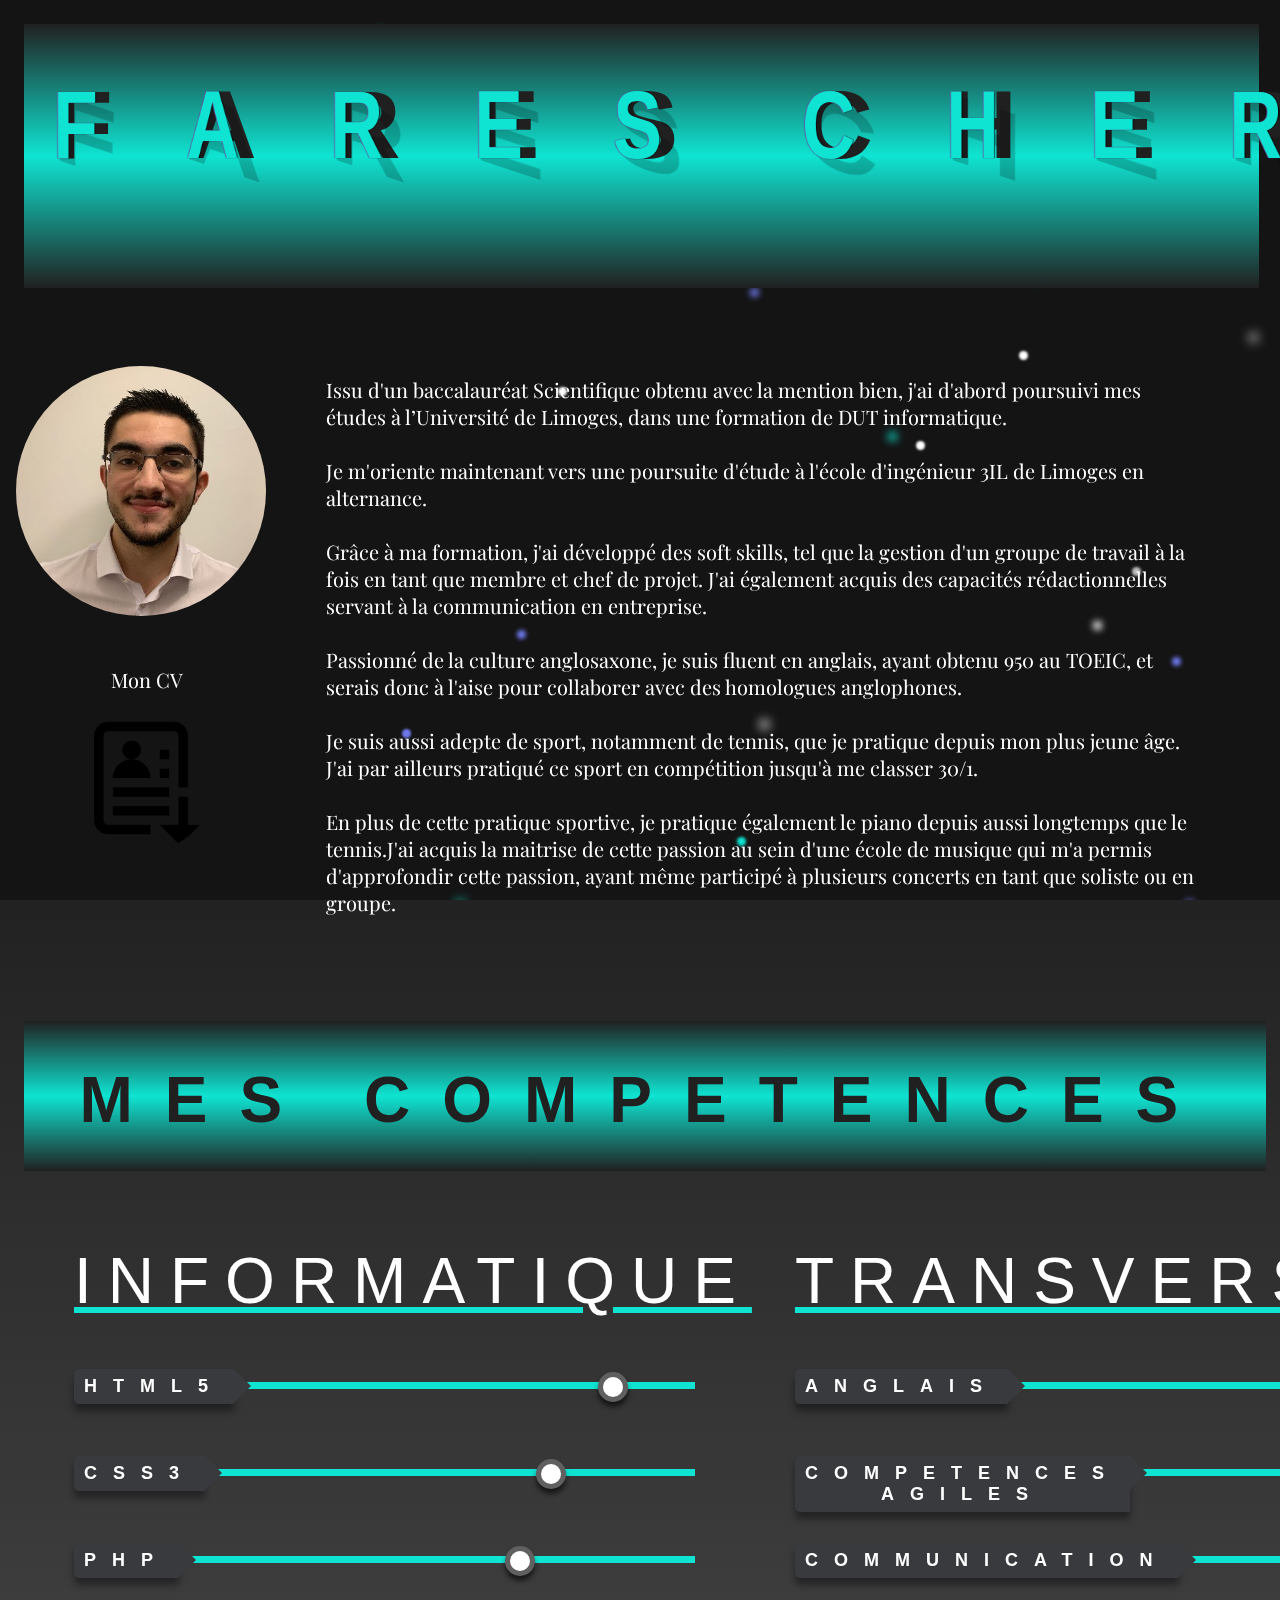
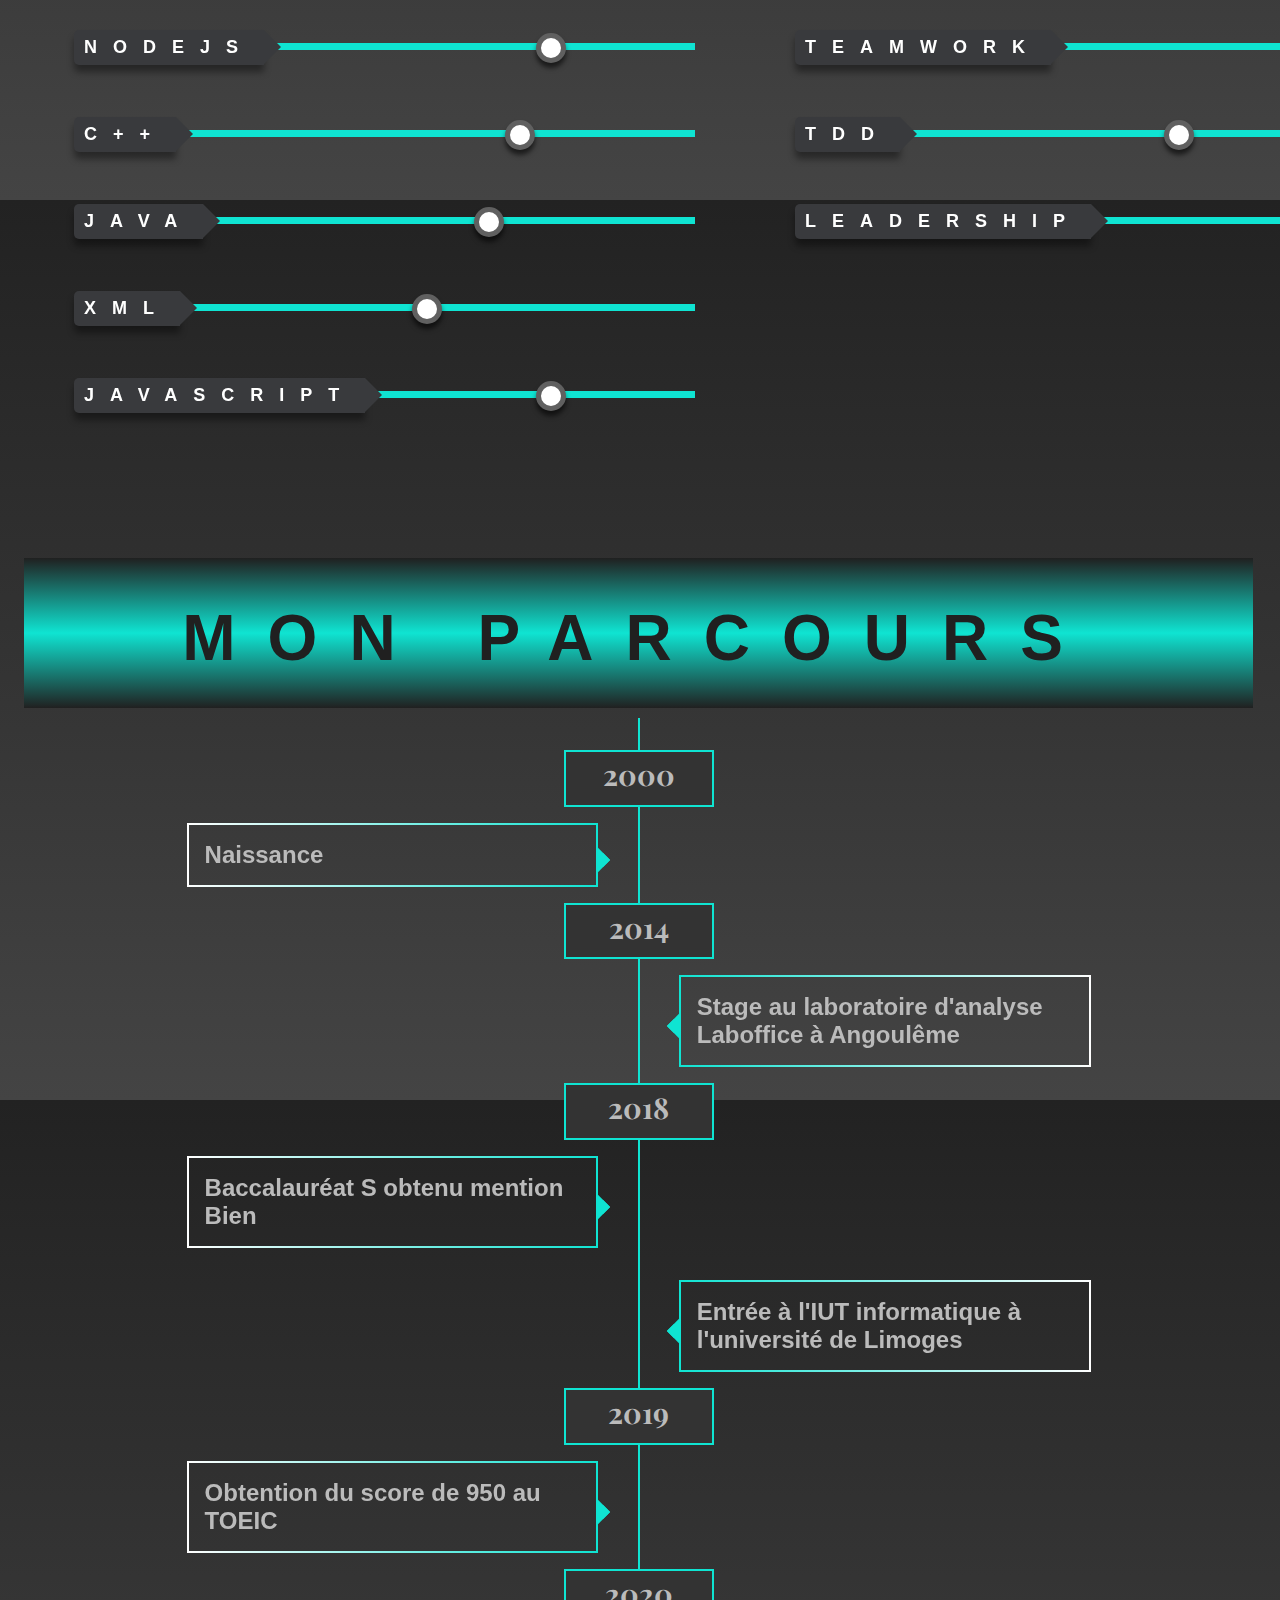
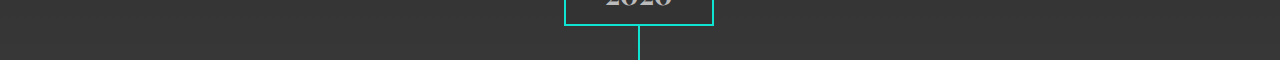
<file: page/presentation.html>
<html>
<link rel="stylesheet" type="text/css" href="presentation.css" />
<link href="https://fonts.googleapis.com/css?family=Playfair+Display&display=swap" rel="stylesheet">

<body>




  <div class="background">
     <span></span>
     <span></span>
     <span></span>
     <span></span>
     <span></span>
     <span></span>
     <span></span>
     <span></span>
     <span></span>
     <span></span>
     <span></span>
     <span></span>
     <span></span>
     <span></span>
     <span></span>
     <span></span>
     <span></span>
     <span></span>
     <span></span>
     <span></span>
     <span></span>
     <span></span>
     <span></span>
     <span></span>
  </div>

    <div class= 'container'>
      <div class="container_content">
        <div class="container_content_inner">

          <div class="title">
<h1 class="ml15">
  <p aria-label="CodePen">
    <nobr>
  <span data-text="F">F</span>
  <span data-text="A">A</span>
  <span data-text="R">R</span>
  <span data-text="E">E</span>
  <span data-text="S">S</span>
  <span data-text=""> </span>
  <span data-text="C">C</span>
  <span data-text="H">H</span>
  <span data-text="E">E</span>
  <span data-text="R">R</span>
  <span data-text="I">I</span>
  <span data-text="F">F</span>
</nobr>
</p>

</h1>


          </div>

        </div>
      </div>
       <div class="container_outer_img">
         <div class="img-inner"></div>
       </div>
    </div>

    <div class="overlay"></div>




  <div class="presentation">
    <div id="container"></div>

    <div class="pho">
    <img src="../image/photo.jpg" width="250px" height="250px">
    <div>
      <p><nobr> Mon CV </nobr></p>
      <div class="cvo">
    <a href=../image/C.V.pdf ><img src="../image/CV.png" width="150px" height="150px"></a>
  </div>
  </div>
    <div class='console-container'><span id='text'></span><div class='console-underscore' id='console'></div></div>
  </div>
    <div class="texte">
      <p>Issu d'un baccalauréat Scientifique obtenu avec la mention bien, j'ai d'abord poursuivi mes études à l’Université de Limoges, dans une formation de DUT informatique. <br><br>Je m'oriente maintenant vers une poursuite d'étude à l'école d'ingénieur 3IL de Limoges en alternance.<br><br>
       Grâce à ma formation, j'ai développé des soft skills, tel que la gestion d'un groupe de travail à la fois en tant que membre et chef de projet. J'ai également acquis des capacités rédactionnelles servant à la communication en entreprise.<br><br>Passionné de la culture anglosaxone, je suis fluent en anglais, ayant obtenu 950 au TOEIC, et serais donc à l'aise pour collaborer avec des homologues anglophones.
       <br><br>Je suis aussi adepte de sport, notamment de tennis, que je pratique depuis mon plus jeune âge. J'ai par ailleurs pratiqué ce sport en compétition jusqu'à me classer 30/1.
     <br><br> En plus de cette pratique sportive, je pratique également le piano depuis aussi longtemps que le tennis.J'ai acquis la maitrise de cette passion au sein d'une école de musique qui m'a permis d'approfondir cette passion, ayant même participé à plusieurs concerts en tant que soliste ou en groupe.</p>

    </div>

  </div>



<div class="gauche">
<h1>MES COMPETENCES</h1>
<div class="competence">


<div class="technique">
  <p class="titre">INFORMATIQUE</p>

  <div class="col-md-6">
      <div class="progress orange">
          <h3 class="progress-title">HTML5</h3>
          <div class="progress-bar" style="margin-left: 25%;width:65%; background:#21da9a;">
          </div>
      </div>

      <div class="progress blue">
          <h3 class="progress-title">CSS3</h3>
          <div class="progress-bar" style="width:80%; background:#ff1170;">
          </div>
      </div>

      <div class="progress grey">
          <h3 class="progress-title">PHP</h3>
          <div class="progress-bar" style="width:75%; background:#ff1170;">
          </div>
      </div>

      <div class="progress lime">
          <h3 class="progress-title">NODEJS</h3>
          <div class="progress-bar" style="width:80%; background:#ff1170;">
          </div>
      </div>

      <div class="progress c">
          <h3 class="progress-title">C++</h3>
          <div class="progress-bar" style="width:75%; background:#ff1170;">
          </div>
      </div>

      <div class="progress red">
          <h3 class="progress-title">JAVA</h3>
          <div class="progress-bar" style="width:70%; background:#ff1170;">
          </div>
      </div>

      <div class="progress or">
          <h3 class="progress-title">XML</h3>
          <div class="progress-bar" style="width:60%; background:#ff1170;">
          </div>
      </div>

      <div class="progress or">
          <h3 class="progress-title">JAVASCRIPT</h3>
          <div class="progress-bar" style="width:80%; background:#ff1170;">
          </div>
      </div>
  </div>


</div>

<div class="transversale">
  <p class="titre">TRANSVERSALE</p>

        <div class="col-md-6">
            <div class="progress red">
                <h3 class="progress-title">ANGLAIS</h3>
                <div class="progress-bar" style="margin-left: 25%;width:65%; background:#21da9a;">
                </div>
            </div>

            <div class="progress blue">
                <h3 class="progress-title">COMPETENCES<br> AGILES</h3>
                <div class="progress-bar" style="width:87%; background:#ff1170;">
                </div>
            </div>

            <div class="progress red">
                <h3 class="progress-title">COMMUNICATION</h3>
                <div class="progress-bar" style="margin-left: 25%;width:65%; background:#21da9a;">
                </div>
            </div>

            <div class="progress blue">
                <h3 class="progress-title">TEAMWORK</h3>
                <div class="progress-bar" style="width:87%; background:#ff1170;">
                </div>
            </div>

            <div class="progress blue">
                <h3 class="progress-title">TDD</h3>
                <div class="progress-bar" style="width:65%; background:#ff1170;">
                </div>
            </div>

            <div class="progress blue">
                <h3 class="progress-title">LEADERSHIP</h3>
                <div class="progress-bar" style="width:85%; background:#ff1170;">
                </div>
            </div>
        </div>

</div>
</div>




</div>
<div class="trans"><h1>Mon parcours</h1>

  <div class="timeline">

    <h2 class="timeline__item timeline__item--year">2000</h2>

    <div class="timeline__item">
      <h3 class="timeline__title">Naissance</h3>
    </div>

    <h2 class="timeline__item timeline__item--year">2014</h2>
    <div class="timeline__item">
      <h3 class="timeline__title">Stage au laboratoire d'analyse Laboffice à Angoulême</h3>
    </div>

    <h2 class="timeline__item timeline__item--year">2018</h2>

    <div class="timeline__item">
      <h3 class="timeline__title">Baccalauréat S obtenu mention Bien</h3>

    </div>

    <div class="timeline__item">
      <h3 class="timeline__title">Entrée à l'IUT informatique à l'université de Limoges</h3>
    </div>

    <h2 class="timeline__item timeline__item--year">2019</h2>

    <div class="timeline__item">
      <h3 class="timeline__title">Obtention du score de 950 au TOEIC</h3>
    </div>

    <h2 class="timeline__item timeline__item--year">2020</h2>



  </div>

</div>





</div>

</body>

</html>
</file>
<file: page/presentation.css>
@keyframes move {
    100% {
        transform: translate3d(0, 0, 1px) rotate(360deg);
    }
}

@keyframes slideUp {
  0% {
    transform: translateY(100%);
  }
  100% {
    transform: translateY(0px);
  }
}



body{
  position: absolute;
  top: 0;
  left:0;
  height: 150%;
  width:99%;

}
.background {
    position: fixed;
    width: 100vw;
    height: 100vh;
    top: 0;
    left: 0;
    background: #141414;
    overflow: hidden;
}


.background span {
    width: 1vmin;
    height: 1vmin;
    border-radius: 1vmin;
    backface-visibility: hidden;
    position: absolute;
    animation: move;
    animation-duration: 9;
    animation-timing-function: linear;
    animation-iteration-count: infinite;
}


.background span:nth-child(0) {
    color: #0fe4d2;
    top: 84%;
    left: 48%;
    animation-duration: 110s;
    animation-delay: -378s;
    transform-origin: 13vw -12vh;
    box-shadow: -2vmin 0 0.8183596209259105vmin currentColor;
}
.background span:nth-child(1) {
    color: #0fe4d2;
    top: 21%;
    left: 32%;
    animation-duration: 175s;
    animation-delay: -336s;
    transform-origin: 9vw -17vh;
    box-shadow: 2vmin 0 0.9394851010506546vmin currentColor;
}
.background span:nth-child(2) {
    color: #0fe4d2;
    top: 93%;
    left: 59%;
    animation-duration: 103s;
    animation-delay: -333s;
    transform-origin: -15vw -22vh;
    box-shadow: -2vmin 0 0.33348240515365557vmin currentColor;
}
.background span:nth-child(3) {
    color: #c0c0c0;
    top: 63%;
    left: 87%;
    animation-duration: 159s;
    animation-delay: -286s;
    transform-origin: 25vw -1vh;
    box-shadow: 2vmin 0 0.29918431253105426vmin currentColor;
}
.background span:nth-child(4) {
    color: #ffffff;
    top: 69%;
    left: 84%;
    animation-duration: 351s;
    animation-delay: -364s;
    transform-origin: 23vw -22vh;
    box-shadow: 2vmin 0 0.8567967881116285vmin currentColor;
}
.background span:nth-child(5) {
    color: #0fe4d2;
    top: 17%;
    left: 48%;
    animation-duration: 399s;
    animation-delay: -335s;
    transform-origin: 19vw -1vh;
    box-shadow: -2vmin 0 0.6013430070068415vmin currentColor;
}
.background span:nth-child(6) {
    color: #0fe4d2;
    top: 30%;
    left: 82%;
    animation-duration: 371s;
    animation-delay: -327s;
    transform-origin: 18vw 13vh;
    box-shadow: -2vmin 0 1.2439908878504324vmin currentColor;
}
.background span:nth-child(7) {
    color: #707aee;
    top: 32%;
    left: 60%;
    animation-duration: 213s;
    animation-delay: -47s;
    transform-origin: -1vw -11vh;
    box-shadow: -2vmin 0 0.717487723142826vmin currentColor;
}
.background span:nth-child(8) {
    color: #ffffff;
    top: 43%;
    left: 45%;
    animation-duration: 295s;
    animation-delay: -243s;
    transform-origin: -15vw -11vh;
    box-shadow: -2vmin 0 0.3013997655530969vmin currentColor;
}
.background span:nth-child(9) {
    color: #0fe4d2;
    top: 48%;
    left: 68%;
    animation-duration: 306s;
    animation-delay: -197s;
    transform-origin: -4vw -1vh;
    box-shadow: 2vmin 0 0.9063876546963985vmin currentColor;
}
.background span:nth-child(10) {
    color: #707aee;
    top: 70%;
    left: 39%;
    animation-duration: 390s;
    animation-delay: -380s;
    transform-origin: -9vw 22vh;
    box-shadow: 2vmin 0 0.457333410681791vmin currentColor;
}
.background span:nth-child(11) {
    color: #ffffff;
    top: 49%;
    left: 73%;
    animation-duration: 57s;
    animation-delay: -271s;
    transform-origin: 18vw -14vh;
    box-shadow: -2vmin 0 0.253015508758482vmin currentColor;
}
.background span:nth-child(12) {
    color: #0fe4d2;
    top: 28%;
    left: 20%;
    animation-duration: 62s;
    animation-delay: -101s;
    transform-origin: -23vw -18vh;
    box-shadow: 2vmin 0 0.4821380457093838vmin currentColor;
}
.background span:nth-child(13) {
    color: #ffffff;
    top: 39%;
    left: 81%;
    animation-duration: 397s;
    animation-delay: -23s;
    transform-origin: 0vw -24vh;
    box-shadow: -2vmin 0 0.26770335193914874vmin currentColor;
}
.background span:nth-child(14) {
    color: #707aee;
    top: 73%;
    left: 93%;
    animation-duration: 75s;
    animation-delay: -108s;
    transform-origin: -8vw -24vh;
    box-shadow: -2vmin 0 0.5013607822551656vmin currentColor;
}
.background span:nth-child(15) {
    color: #ffffff;
    top: 25%;
    left: 41%;
    animation-duration: 19s;
    animation-delay: -68s;
    transform-origin: 17vw 2vh;
    box-shadow: -2vmin 0 0.2544933940743743vmin currentColor;
}
.background span:nth-child(16) {
    color: #0fe4d2;
    top: 3%;
    left: 28%;
    animation-duration: 228s;
    animation-delay: -190s;
    transform-origin: -3vw -18vh;
    box-shadow: 2vmin 0 0.5844693219494295vmin currentColor;
}
.background span:nth-child(17) {
    color: #707aee;
    top: 100%;
    left: 94%;
    animation-duration: 52s;
    animation-delay: -79s;
    transform-origin: -23vw -13vh;
    box-shadow: -2vmin 0 0.8618874165014025vmin currentColor;
}
.background span:nth-child(18) {
    color: #c0c0c0;
    top: 11%;
    left: 82%;
    animation-duration: 39s;
    animation-delay: -336s;
    transform-origin: -21vw -14vh;
    box-shadow: 2vmin 0 0.6569233239374683vmin currentColor;
}
.background span:nth-child(19) {
    color: #c0c0c0;
    top: 37%;
    left: 99%;
    animation-duration: 408s;
    animation-delay: -407s;
    transform-origin: -23vw 20vh;
    box-shadow: -2vmin 0 1.1616028612341172vmin currentColor;
}
.background span:nth-child(20) {
    color: #707aee;
    top: 81%;
    left: 30%;
    animation-duration: 26s;
    animation-delay: -172s;
    transform-origin: 4vw -16vh;
    box-shadow: 2vmin 0 0.2523995304347959vmin currentColor;
}
.background span:nth-child(21) {
    color: #707aee;
    top: 16%;
    left: 45%;
    animation-duration: 8s;
    animation-delay: -46s;
    transform-origin: 6vw 1vh;
    box-shadow: 2vmin 0 1.1560641491199777vmin currentColor;
}
.background span:nth-child(22) {
    color: #0fe4d2;
    top: 100%;
    left: 37%;
    animation-duration: 120s;
    animation-delay: -369s;
    transform-origin: 13vw 0vh;
    box-shadow: -2vmin 0 1.1274211567490449vmin currentColor;
}
.background span:nth-child(23) {
    color: #ffffff;
    top: 80%;
    left: 58%;
    animation-duration: 143s;
    animation-delay: -360s;
    transform-origin: 4vw 24vh;
    box-shadow: 2vmin 0 1.1363293644289123vmin currentColor;
}
.background span:nth-child(24) {
    color: #707aee;
    top: 47%;
    left: 15%;
    animation-duration: 65s;
    animation-delay: -256s;
    transform-origin: 6vw -23vh;
    box-shadow: 2vmin 0 0.4785693457820772vmin currentColor;
}
.background span:nth-child(25) {
    color: #707aee;
    top: 88%;
    left: 77%;
    animation-duration: 78s;
    animation-delay: -408s;
    transform-origin: 7vw 10vh;
    box-shadow: -2vmin 0 1.0512935834539965vmin currentColor;
}
.background span:nth-child(26) {
    color: #0fe4d2;
    top: 45%;
    left: 87%;
    animation-duration: 33s;
    animation-delay: -161s;
    transform-origin: 6vw -7vh;
    box-shadow: -2vmin 0 0.5931683269301757vmin currentColor;
}
.background span:nth-child(27) {
    color: #707aee;
    top: 83%;
    left: 24%;
    animation-duration: 230s;
    animation-delay: -166s;
    transform-origin: -13vw -23vh;
    box-shadow: 2vmin 0 0.2818434521297293vmin currentColor;
}
.background span:nth-child(28) {
    color: #ffffff;
    top: 5%;
    left: 56%;
    animation-duration: 249s;
    animation-delay: -182s;
    transform-origin: 23vw -11vh;
    box-shadow: 2vmin 0 0.34954818309195423vmin currentColor;
}
.background span:nth-child(29) {
    color: #c0c0c0;
    top: 33%;
    left: 3%;
    animation-duration: 291s;
    animation-delay: -322s;
    transform-origin: 9vw -20vh;
    box-shadow: -2vmin 0 0.9118639355242275vmin currentColor;
}
.background span:nth-child(30) {
    color: #c0c0c0;
    top: 28%;
    left: 70%;
    animation-duration: 135s;
    animation-delay: -293s;
    transform-origin: 3vw -8vh;
    box-shadow: 2vmin 0 0.39805054295111897vmin currentColor;
}
.background span:nth-child(31) {
    color: #ffffff;
    top: 95%;
    left: 10%;
    animation-duration: 363s;
    animation-delay: -219s;
    transform-origin: -3vw -12vh;
    box-shadow: 2vmin 0 0.7774674483940192vmin currentColor;
}
.background span:nth-child(32) {
    color: #0fe4d2;
    top: 30%;
    left: 92%;
    animation-duration: 213s;
    animation-delay: -107s;
    transform-origin: 0vw 5vh;
    box-shadow: 2vmin 0 1.2323895778853047vmin currentColor;
}
.background span:nth-child(33) {
    color: #ffffff;
    top: 98%;
    left: 29%;
    animation-duration: 165s;
    animation-delay: -50s;
    transform-origin: -23vw -11vh;
    box-shadow: -2vmin 0 0.2762956964458745vmin currentColor;
}
.background span:nth-child(34) {
    color: #ffffff;
    top: 29%;
    left: 88%;
    animation-duration: 395s;
    animation-delay: -359s;
    transform-origin: 9vw -9vh;
    box-shadow: 2vmin 0 1.2403830404794987vmin currentColor;
}
.background span:nth-child(35) {
    color: #707aee;
    top: 12%;
    left: 64%;
    animation-duration: 393s;
    animation-delay: -394s;
    transform-origin: 11vw 19vh;
    box-shadow: -2vmin 0 0.8736776070107695vmin currentColor;
}
.background span:nth-child(36) {
    color: #c0c0c0;
    top: 98%;
    left: 45%;
    animation-duration: 230s;
    animation-delay: -191s;
    transform-origin: -4vw 14vh;
    box-shadow: 2vmin 0 0.7710134010185199vmin currentColor;
}
.background span:nth-child(37) {
    color: #0fe4d2;
    top: 100%;
    left: 67%;
    animation-duration: 206s;
    animation-delay: -174s;
    transform-origin: -6vw 18vh;
    box-shadow: 2vmin 0 1.1858025087964195vmin currentColor;
}
.background span:nth-child(38) {
    color: #c0c0c0;
    top: 100%;
    left: 82%;
    animation-duration: 327s;
    animation-delay: -237s;
    transform-origin: -17vw 2vh;
    box-shadow: -2vmin 0 1.0715243163798829vmin currentColor;
}
.background span:nth-child(39) {
    color: #ffffff;
    top: 44%;
    left: 43%;
    animation-duration: 52s;
    animation-delay: -388s;
    transform-origin: 22vw -9vh;
    box-shadow: -2vmin 0 1.1366706340574713vmin currentColor;
}
.background span:nth-child(40) {
    color: #c0c0c0;
    top: 99%;
    left: 17%;
    animation-duration: 89s;
    animation-delay: -178s;
    transform-origin: 8vw -17vh;
    box-shadow: 2vmin 0 0.32369525158497736vmin currentColor;
}
.background span:nth-child(41) {
    color: #c0c0c0;
    top: 27%;
    left: 84%;
    animation-duration: 99s;
    animation-delay: -38s;
    transform-origin: 0vw 10vh;
    box-shadow: -2vmin 0 0.47715948928671703vmin currentColor;
}
.background span:nth-child(42) {
    color: #ffffff;
    top: 45%;
    left: 30%;
    animation-duration: 384s;
    animation-delay: -245s;
    transform-origin: 19vw 12vh;
    box-shadow: -2vmin 0 0.47000495740714365vmin currentColor;
}
.background span:nth-child(43) {
    color: #c0c0c0;
    top: 46%;
    left: 96%;
    animation-duration: 306s;
    animation-delay: -311s;
    transform-origin: 16vw 12vh;
    box-shadow: -2vmin 0 1.2365878336074494vmin currentColor;
}
.background span:nth-child(44) {
    color: #ffffff;
    top: 87%;
    left: 15%;
    animation-duration: 302s;
    animation-delay: -173s;
    transform-origin: 21vw 22vh;
    box-shadow: 2vmin 0 0.4646437388613416vmin currentColor;
}
.background span:nth-child(45) {
    color: #ffffff;
    top: 57%;
    left: 99%;
    animation-duration: 175s;
    animation-delay: -33s;
    transform-origin: 21vw 7vh;
    box-shadow: -2vmin 0 0.324727933047396vmin currentColor;
}
.background span:nth-child(46) {
    color: #707aee;
    top: 17%;
    left: 33%;
    animation-duration: 153s;
    animation-delay: -304s;
    transform-origin: -15vw 20vh;
    box-shadow: -2vmin 0 1.24849047362027vmin currentColor;
}
.background span:nth-child(47) {
    color: #c0c0c0;
    top: 75%;
    left: 86%;
    animation-duration: 385s;
    animation-delay: -47s;
    transform-origin: -19vw -9vh;
    box-shadow: 2vmin 0 1.1662811928321315vmin currentColor;
}
.background span:nth-child(48) {
    color: #707aee;
    top: 44%;
    left: 33%;
    animation-duration: 169s;
    animation-delay: -155s;
    transform-origin: 25vw -15vh;
    box-shadow: -2vmin 0 0.32663403365174126vmin currentColor;
}
.background span:nth-child(49) {
    color: #c0c0c0;
    top: 5%;
    left: 37%;
    animation-duration: 119s;
    animation-delay: -379s;
    transform-origin: 7vw 20vh;
    box-shadow: -2vmin 0 0.9440606582460809vmin currentColor;
}

.background span:nth-child(50) {
    color: #0fe4d2;
    top: 17%;
    left: 48%;
    animation-duration: 399s;
    animation-delay: -335s;
    transform-origin: 19vw -1vh;
    box-shadow: -2vmin 0 0.6013430070068415vmin currentColor;
}
.background span:nth-child(51) {
    color: #0fe4d2;
    top: 30%;
    left: 82%;
    animation-duration: 371s;
    animation-delay: -327s;
    transform-origin: 18vw 13vh;
    box-shadow: -2vmin 0 1.2439908878504324vmin currentColor;
}
.background span:nth-child(52) {
    color: #707aee;
    top: 32%;
    left: 60%;
    animation-duration: 213s;
    animation-delay: -47s;
    transform-origin: -1vw -11vh;
    box-shadow: -2vmin 0 0.717487723142826vmin currentColor;
}
.background span:nth-child(53) {
    color: #ffffff;
    top: 43%;
    left: 45%;
    animation-duration: 295s;
    animation-delay: -243s;
    transform-origin: -15vw -11vh;
    box-shadow: -2vmin 0 0.3013997655530969vmin currentColor;
}


.presentation{
  position: absolute;
  top:25%;
  left : 12.5%;
  width : 50%;
margin-bottom: 500px;
  display: flex;
  color: white;
  -webkit-animation: fadein 5s; /* Safari, Chrome and Opera > 12.1 */
      -moz-animation: fadein 5s; /* Firefox < 16 */
       -ms-animation: fadein 5s; /* Internet Explorer */
        -o-animation: fadein 5s; /* Opera < 12.1 */
           animation: fadein 5s;

}

.presentation p {
  margin-left: 50px;
  font-size: 20px;
  margin-top: 50px;
}

.gauche h1{
  color:#202020;
  font-weight: 400000;
  font-size: 2em;
  text-transform: uppercase;
  letter-spacing: 0.5em;
  font-family: -apple-system, BlinkMacSystemFont, 'Segoe UI', Roboto, Oxygen, Ubuntu, Cantarell, 'Open Sans', 'Helvetica Neue', sans-serif;

}

.presentation h1{
  margin-left: 10px;
}

.presentation img{
  margin-left: -150px;
  margin-top: 20px;
  border-radius: 200px;

}

.texte{
  margin-top: -20px;
  margin-left: 10px;
  margin-right: -400px;
}

.cv{
  position: absolute;
  bottom:50px;
  right:50%;
}

.haut{
  position: absolute;
  top:0px;
  left:0px;
  width:100%;
  height:150px;
  background-color: white;
  text-align: center;
  font-size: 50px;
}














.overlay {
  position: absolute;
  top: 0;
  left: 0;
  right: 0;
  bottom: 0;
  height: 100%;
  z-index: -1000;

}

.container {
  display: flex;
  height: 20%;
  justify-content: space-around;
  align-items: center;
  color: white;
  animation: expand 1.5s ease forwards;
  background: linear-gradient(to bottom,#202020,#0fe4d2, #202020);
  position: relative;
  font-family: -apple-system, BlinkMacSystemFont, 'Segoe UI', Roboto, Oxygen, Ubuntu, Cantarell, 'Open Sans', 'Helvetica Neue', sans-serif;
  transition: all .20s ease;
  text-align: center;
}

.container_content {
 width: 50%;
}

.container_content_inner {
  width: 80%;
  margin-left: 60%;
}

.container_outer_img {
  margin: 50px;
  width: 50%;
  overflow: hidden;
}

.container_img {
  width: 100%;
  animation: slideIn 1.5s ease-in-out forwards;
}

.par {
  height: auto;
  overflow: hidden;
  text-align: center;
}

@keyframes slideIn {
  0% {
    transform: translateX(500px) scale(.2);
  }
  100% {
    transform: translateX(0px) scale(1);
  }
}



@keyframes expand {
  0% {
    transform: translateX(100%);
  }
  100% {
    transform: translateX(0%);
  }
}

@keyframes fadein {
    from { opacity: 0; }
    to   { opacity: 1; }
}

/* Firefox < 16 */
@-moz-keyframes fadein {
    from { opacity: 0; }
    to   { opacity: 1; }
}

/* Safari, Chrome and Opera > 12.1 */
@-webkit-keyframes fadein {
    from { opacity: 0; }
    to   { opacity: 1; }
}

/* Internet Explorer */
@-ms-keyframes fadein {
    from { opacity: 0; }
    to   { opacity: 1; }
}

/* Opera < 12.1 */
@-o-keyframes fadein {
    from { opacity: 0; }
    to   { opacity: 1; }
}

.gauche{
  position: absolute;
  top:75%;
  height: 150px;
  width: 98%;
  background: linear-gradient(to top,#202020,#0fe4d2, #202020);
  animation: slideUp 1.5s ease-in-out forwards;

}

.tcv{
  position: absolute;
  bottom:-12px;
  right:50.1%;
  font-weight: 800;
  font-size: 2em;
  letter-spacing: 0.5em;
  color:white;
  line-height: 1em;
  text-transform: uppercase;
  display: inline-block;
  font-family: -apple-system, BlinkMacSystemFont, 'Segoe UI', Roboto, Oxygen, Ubuntu, Cantarell, 'Open Sans', 'Helvetica Neue', sans-serif;

}

.ml15 {
  font-weight: 800;
  font-size: 3em;
  text-transform: uppercase;
  letter-spacing: 0.5em;
}

.ml15 .word {
  display: inline-block;
  line-height: 1em;
}

.gauche{
  font-weight: 400;
  font-size: 2em;
  text-transform: uppercase;
  letter-spacing: 0.5em;
  font-family: -apple-system, BlinkMacSystemFont, 'Segoe UI', Roboto, Oxygen, Ubuntu, Cantarell, 'Open Sans', 'Helvetica Neue', sans-serif;

  color: white;
  -webkit-animation: fadein 5s; /* Safari, Chrome and Opera > 12.1 */
      -moz-animation: fadein 5s; /* Firefox < 16 */
       -ms-animation: fadein 5s; /* Internet Explorer */
        -o-animation: fadein 5s; /* Opera < 12.1 */
           animation: fadein 5s;
           text-align: center;
}

.titre{
  text-decoration: underline;
  text-decoration-color: #0fe4d2;
}



.container2 {
  margin: 100px auto;
  width: 500px;
}

.f{
  display: flex;
}


.progress2 {
  padding: 6px;
  border-radius: 30px;
  background: rgba(0, 0, 0, 0.25);
  box-shadow: inset 0 1px 2px rgba(0, 0, 0, 0.25), 0 1px rgba(255, 255, 255, 0.08);
}

.C {
  height: 18px;
  border-radius: 30px;
  background-image:
    linear-gradient(to bottom, rgba(255, 255, 255, 0.3), rgba(255, 255, 255, 0.05));
  transition: 0.4s linear;
  transition-property: width, background-color;
}

.progress-moved .C {
  width: 85%;
  background-color: #0fe4d2;
  animation: progressAnimationC 6s;
}

.java {
  height: 18px;
  border-radius: 30px;
  background-image:
    linear-gradient(to bottom, rgba(255, 255, 255, 0.3), rgba(255, 255, 255, 0.05));
  transition: 0.4s linear;
  transition-property: width, background-color;
}

.progress-moved .java {
  width: 75%;
  background-color: #0fe4d2;
  animation: progressAnimationJava 6s;
}

.nodeJs {
  height: 18px;
  border-radius: 30px;
  background-image:
    linear-gradient(to bottom, rgba(255, 255, 255, 0.3), rgba(255, 255, 255, 0.05));
  transition: 0.4s linear;
  transition-property: width, background-color;
}

.progress-moved .nodeJs {
  width: 70%;
  background-color: #0fe4d2;
  animation: progressAnimationNodeJs 6s;
}

.php {
  height: 18px;
  border-radius: 30px;
  background-image:
    linear-gradient(to bottom, rgba(255, 255, 255, 0.3), rgba(255, 255, 255, 0.05));
  transition: 0.4s linear;
  transition-property: width, background-color;
}

.progress-moved .php {
  width: 80%;
  background-color: #0fe4d2;
  animation: progressAnimationPHP 6s;
}

@keyframes progressAnimationC {
  0%   { width: 5%; background-color: #202020;}
  100% { width: 85%; background-color: #0fe4d2; }
}

@keyframes progressAnimationJava {
  0%   { width: 5%; background-color: #202020;}
  100% { width: 75%; background-color: #0fe4d2; }
}

@keyframes progressAnimationPHP {
  0%   { width: 5%; background-color: #202020;}
  100% { width: 80%; background-color: #0fe4d2; }
}

@keyframes progressAnimationNodeJs {
  0%   { width: 5%; background-color: #202020;}
  100% { width: 70%; background-color: #0fe4d2; }
}


.competence{
  display: flex;
}





.progress{
    height: 7px;
    background: #e3e3e3;
    border-radius: 0;
    box-shadow: none;
    margin: 40px 0 80px;
    overflow: visible;
    position: relative;
}
.progress .progress-title{
    padding: 7px 10px;
    margin: 0;
    background: #393a3d;
    border-radius: 5px 0 0 5px;
    box-shadow: 0 7px 7px rgba(0,0,0,0.4);
    font-size: 18px;
    font-weight: 700;
    color: #fff;
    text-transform: uppercase;
    position: absolute;
    top: -13px;
    left: 0;
    z-index: 1;
}
.progress .progress-title:after{
    content: "";
    border-left: 17px solid #393a3d;
    border-top: 17px solid transparent;
    border-bottom: 17px solid transparent;
    position: absolute;
    top: 0;
    right: -17px;
}
.progress .progress-bar{
    box-shadow: none;
    border-radius: 0;
    position: relative;
    -webkit-animation: animate-positive 2s;
    animation: animate-positive 2s;
}
.progress .progress-bar:after{
    content: "";
    width: 20px;
    height: 20px;
    border-radius: 50%;
    box-shadow: 0 5px 5px rgba(0,0,0,0.6);
    background: #fff;
    position: absolute;
    right: -5px;
    top: -6px;
}
.progress .progress-value{
    width: 45px;
    height: 30px;
    line-height: 30px;
    border-radius: 3px;
    background: #393a3d;
    box-shadow: 0 5px 5px rgba(0,0,0,0.4);
    font-size: 15px;
    font-weight: 700;
    color: red;
    text-align: center;
    position: absolute;
    bottom: 30px;
    right: -17px;
}
.progress .progress-value:after{
    content: "";
    border-top: 7px solid #393a3d;
    border-left: 7px solid transparent;
    border-right: 7px solid transparent;
    position: absolute;
    bottom: -7px;
    left: 35%;
}
.progress.green .progress-bar:after{ border: 5px solid #606060; margin-top:-4px; margin-right: 10px }
.progress.pink .progress-bar:after{ border: 5px solid #606060; margin-top:-4px; margin-right: 10px}
.progress.blue .progress-bar:after{ border: 5px solid #606060; margin-top:-4px; margin-right: 10px}
.progress.yellow .progress-bar:after{ border: 5px solid #606060; margin-top:-4px; margin-right: 10px}
.progress.orange .progress-bar:after{ border: 5px solid #606060; margin-top:-4px;margin-right: 10px}
.progress.red .progress-bar:after{ border: 5px solid #606060; margin-top:-4px; margin-right: 10px}
.progress.grey .progress-bar:after{ border: 5px solid #606060; margin-top:-4px; margin-right: 10px}
.progress.lime .progress-bar:after{ border: 5px solid #606060; margin-top:-4px; margin-right: 10px }
.progress.c .progress-bar:after{ border: 5px solid #606060; margin-top:-4px; margin-right: 10px }
.progress.or .progress-bar:after{ border: 5px solid #606060; margin-top:-4px; margin-right: 10px }


@-webkit-keyframes animate-positive{
    0% { width: 0; }
}
@keyframes animate-positive{
    0% { width: 0; }
}

.progress.orange{
  background-color: #0fe4d2;
}
.progress.or{
  background-color: #0fe4d2;
}
.progress.lime{
  background-color: #0fe4d2;
}

.progress.c{
  background-color: #0fe4d2;
}

.progress.blue{
  background-color: #0fe4d2;
}

.progress.red{
  background-color: #0fe4d2;
}

.progress.green{
  background-color: #0fe4d2;
}
.progress.grey{
  background-color: #0fe4d2;
}


.progress.pink{
  background-color: #202020;
}

.technique{
  width:50%;
  margin-right: 50px;
  margin-left: 50px;
}

.transversale{
  width:50%;
  margin-right: 50px;
  margin-left: 50px;

}

.trans{
  position: absolute;
  bottom:-950px;
  height: 150px;
  width: 97%;
  background: linear-gradient(to top,#202020,#0fe4d2, #202020);
  animation: slideUp 1.5s ease-in-out forwards;

}

.trans h1{
  color:#202020;
  font-weight: 400000;
  font-size: 2em;
  text-transform: uppercase;
  letter-spacing: 0.5em;
  font-family: -apple-system, BlinkMacSystemFont, 'Segoe UI', Roboto, Oxygen, Ubuntu, Cantarell, 'Open Sans', 'Helvetica Neue', sans-serif;

}

.trans h1{
  font-size: 4em;
  text-transform: uppercase;
  letter-spacing: 0.5em;
  font-family: -apple-system, BlinkMacSystemFont, 'Segoe UI', Roboto, Oxygen, Ubuntu, Cantarell, 'Open Sans', 'Helvetica Neue', sans-serif;

  color: #202020;
  -webkit-animation: fadein 5s; /* Safari, Chrome and Opera > 12.1 */
      -moz-animation: fadein 5s; /* Firefox < 16 */
       -ms-animation: fadein 5s; /* Internet Explorer */
        -o-animation: fadein 5s; /* Opera < 12.1 */
           animation: fadein 5s;
           text-align: center;
}

.ml15 p {
  position: absolute;
  top:-50px;
  left:30px;
  color: #202020;
  font-family: Avenir Next, Helvetica Neue, Helvetica, Tahoma, sans-serif;
  font-weight: 700;
}
.ml15 p span {
  display: inline-block;
  position: relative;
  transform-style: preserve-3d;
  perspective: 500;
  -webkit-font-smoothing: antialiased;
}
p span::before,
p span::after {
  display: none;
  position: absolute;
  top: 0;
  left: -1px;
  transform-origin: left top;
  transition: all ease-out 0.3s;
  content: attr(data-text);
}
.ml15 p span::before {
  z-index: 1;
  color: rgba(0,0,0,0.2);
  transform: scale(1.1, 1) skew(0deg, 20deg);
}
.ml15 p span::after {
  z-index: 2;
  color: #0fe4d2;
  text-shadow: -1px 0 1px #684da3, 1px 0 1px rgba(0,0,0,0.8);
  transform: rotateY(-40deg);
}
.ml15 p span:hover::before {
  transform: scale(1.1, 1) skew(0deg, 5deg);
}
.ml15 p span:hover::after {
  transform: rotateY(-10deg);
}

@media (min-width: 2em) {
  p {
    font-size: 2em;
  }
  p span::before,
  p span::after {
    display: block;
  }
}
@media (min-width: 3em) {
  p {
    font-size: 3em;
  }
}
@media (min-width: 4em) {
  p {
    font-size: 5em;
  }
}
@media (min-width: 6em) {
  p {
    font-size: 2em;
  }
}




* {
	 box-sizing: border-box;
}
 body {
	 background-image: linear-gradient(to bottom, #222, #444);
	 color: #bbb;
	 padding: 1rem;
	 font-family: 'Playfair Display', serif;
}
 h1 {
	 text-align: center;
	 font-family: 'Raleway', sans-serif;
}
 .timeline {
	 position: relative;
	 padding: 1rem;
	 margin: 0 auto;
	 max-width: 1000px;
}
 .timeline:before {
	 content: '';
	 position: absolute;
	 height: 100%;
	 border: 1px solid #0fe4d2;
	 right: 40px;
	 top: 0;
}
 .timeline:after {
	 content: "";
	 display: table;
	 clear: both;
}
 @media screen and (min-width: 700px) {
	 .timeline {
		 padding: 2rem;
	}
	 .timeline:before {
		 left: calc(50% - 1px);
		 right: auto;
	}
}
 .timeline__item {
	 padding: 1rem;
	 border: 2px solid #0fe4d2;
	 border-image: linear-gradient(to right, #fff 0%, #0fe4d2 100%);
	 border-image-slice: 1;
	 position: relative;
	 margin: 1rem 3rem 1rem 1rem;
	 clear: both;
}
 .timeline__item:after, .timeline__item:before {
	 content: '';
	 position: absolute;
}
 .timeline__item:before {
	 right: -10px;
	 top: calc(50% - 5px);
	 border-style: solid;
	 border-color: #0fe4d2 #0fe4d2 transparent transparent;
	 border-width: 10px;
	 transform: rotate(45deg);
}
 @media screen and (min-width: 700px) {
	 .timeline__item {
		 width: 44%;
		 margin: 1rem;
	}
	 .timeline__item:nth-of-type(2n) {
		 float: right;
		 margin: 1rem;
		 border-image: linear-gradient(to right, #0fe4d2 0%, #fff 100%);
		 border-image-slice: 1;
	}
	 .timeline__item:nth-of-type(2n):before {
		 right: auto;
		 left: -10px;
		 border-color: transparent transparent #0fe4d2 #0fe4d2;
	}
}
 .timeline__item--year {
	 text-align: center;
	 max-width: 150px;
	 margin: 0 48px 0 auto;
	 font-size: 1.8rem;
	 background-color: #333;
	 line-height: 1;
	 border-image: none;
	 padding: 0.5rem 1rem 1rem;
}
 .timeline__item--year:before {
	 display: none;
}
 @media screen and (min-width: 700px) {
	 .timeline__item--year {
		 text-align: center;
		 margin: 0 auto;
	}
	 .timeline__item--year:nth-of-type(2n) {
		 float: none;
		 margin: 0 auto;
		 border-image: none;
	}
	 .timeline__item--year:nth-of-type(2n):before {
		 display: none;
	}
}
 .timeline__title {
	 margin: 0;
	 font-family: 'Raleway', sans-serif;
	 font-size: 1.5em;
}
 .timeline__blurb {
	 line-height: 1.5;
	 font-size: 1rem;
	 margin: 0.5rem 0 0;
}

.imag{
  margin-left: 1000px;
}
.cint{
  position: absolute;
  bottom:-2020px;
  height: 150px;
  width: 97%;
  background: linear-gradient(to top,#0fe4d2, #202020);
  animation: slideUp 1.5s ease-in-out forwards;
}

.pho p{
  margin-left: -55px;
}


.cvo{
  margin-top: -30px;
  margin-left: 50px;
}
</file>
